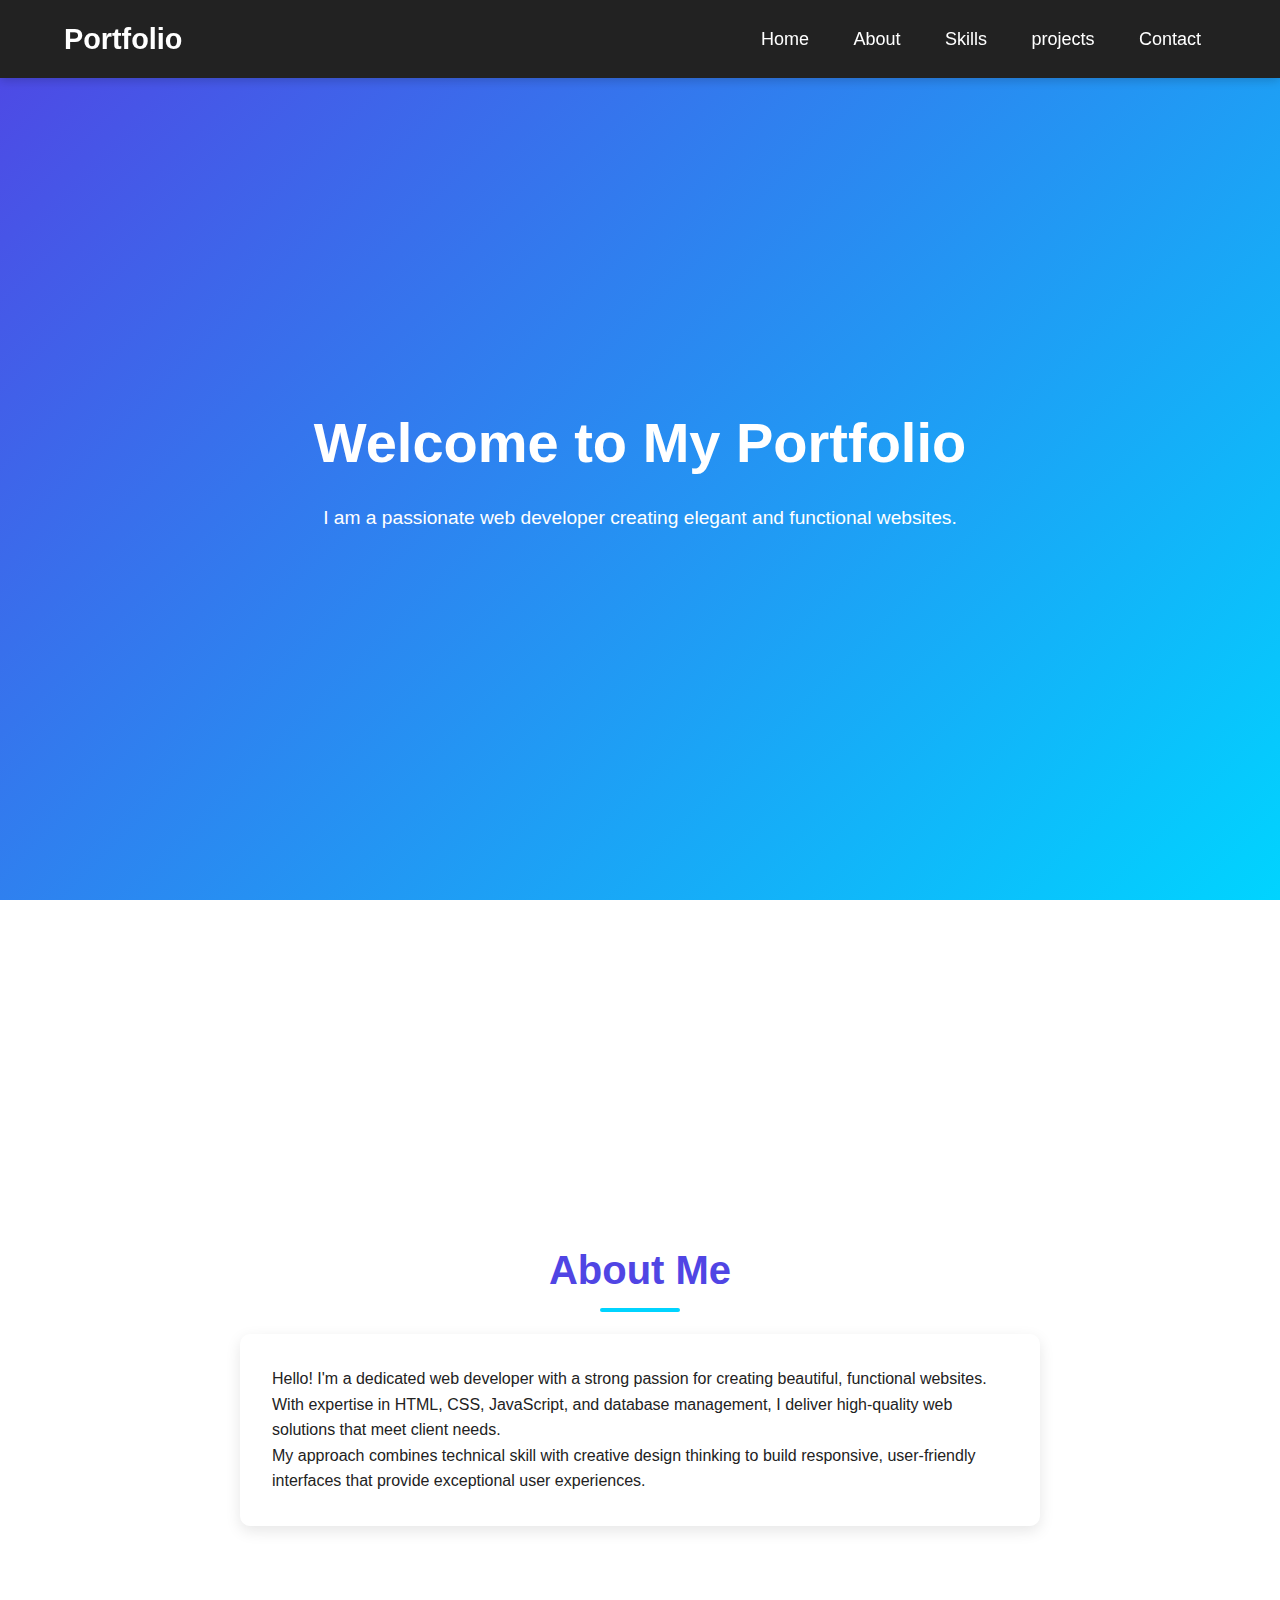
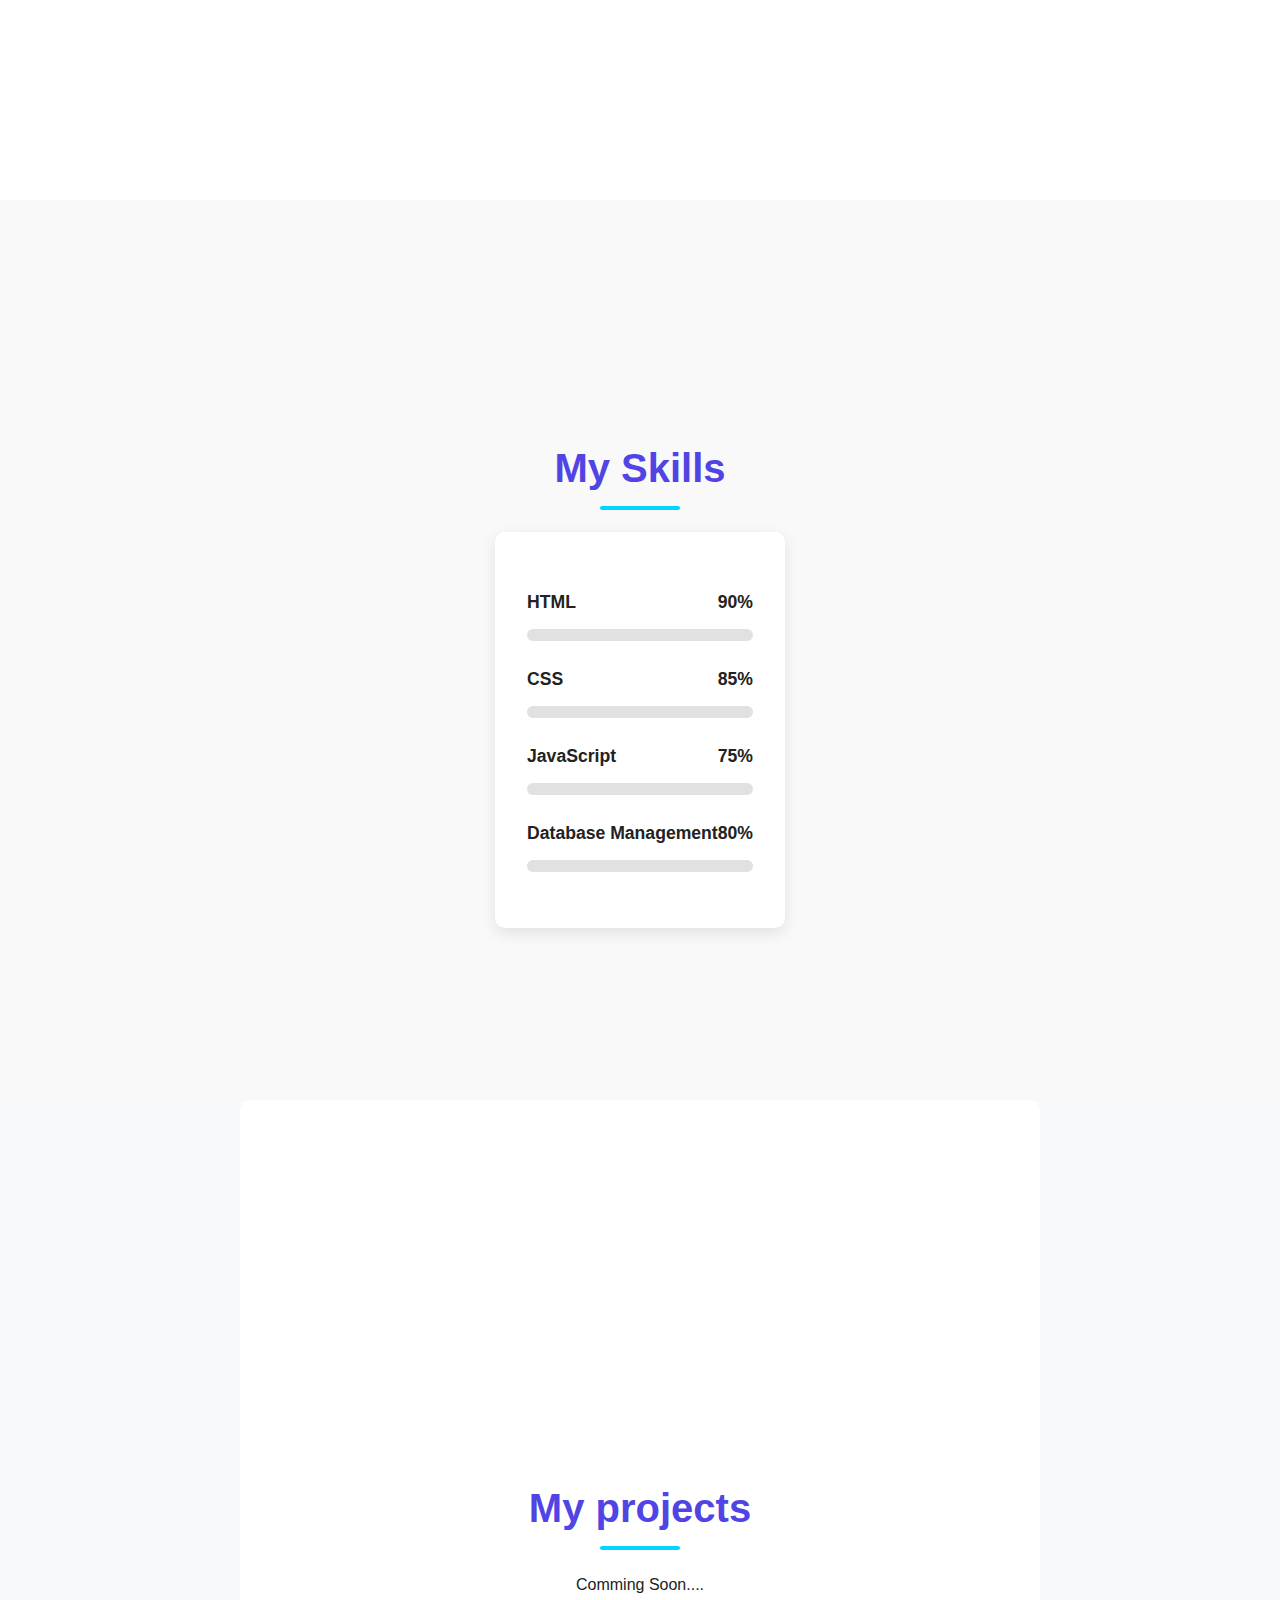
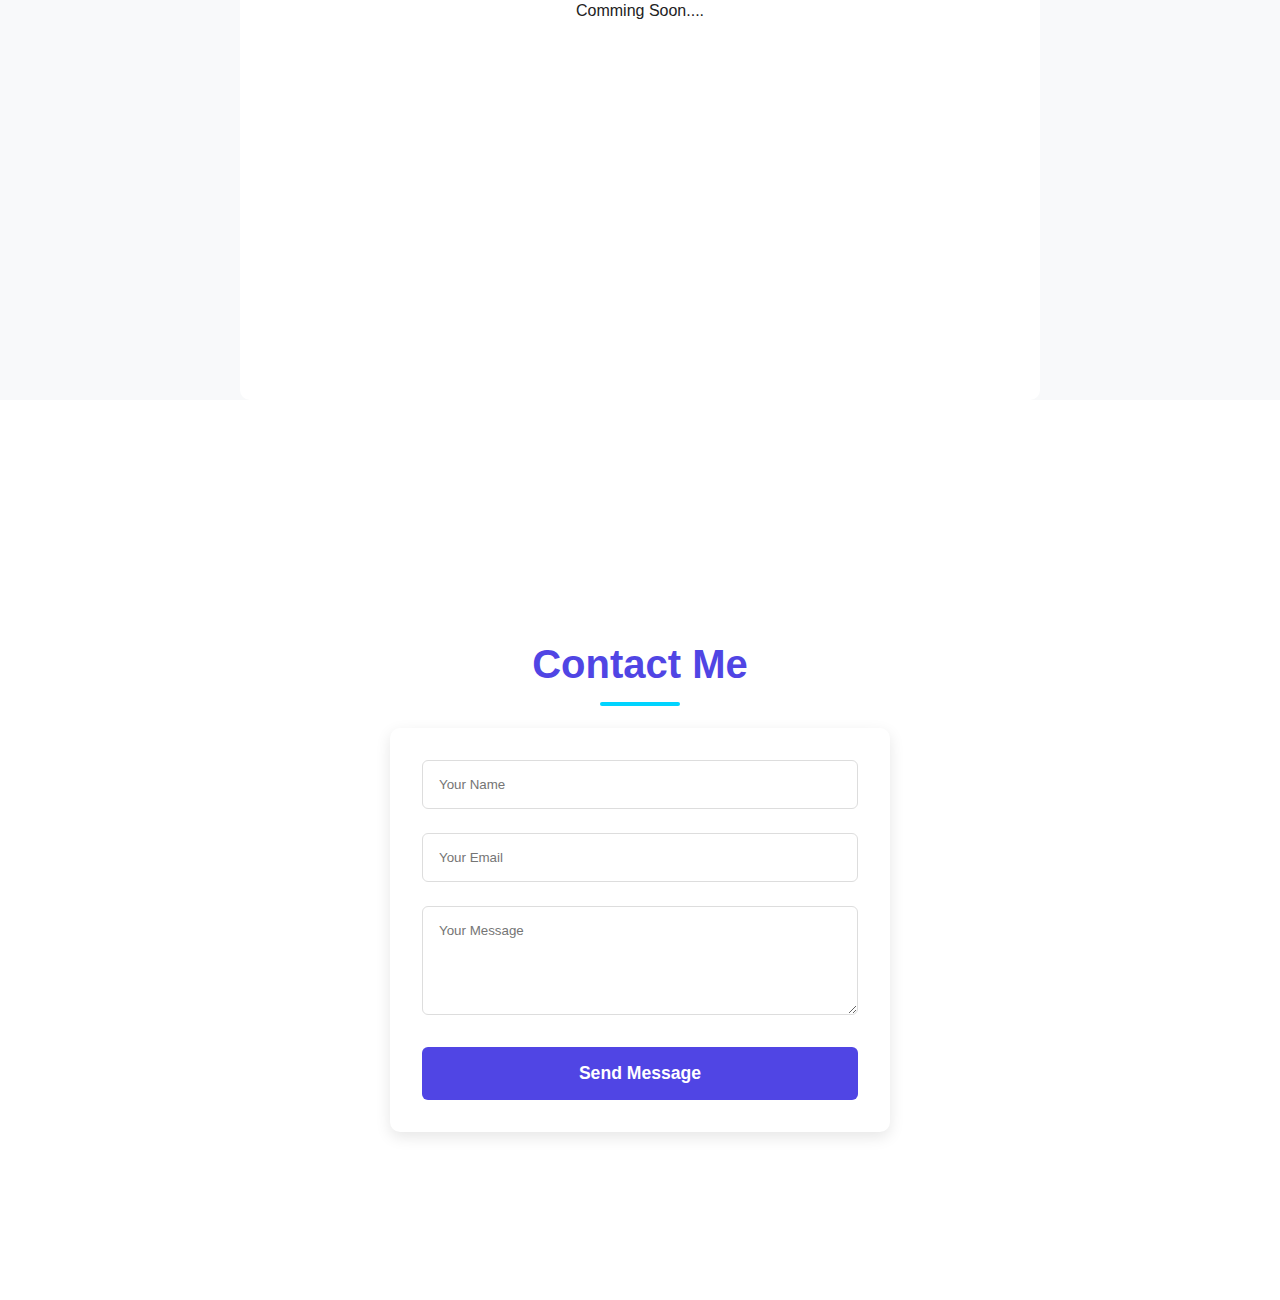
<file: index.html>
<!DOCTYPE html>
<html lang="en">

<head>
    <meta charset="UTF-8">
    <meta name="viewport" content="width=device-width, initial-scale=1.0">
    <title>My Portfolio</title>
    <style>
        * {
            margin: 0;
            padding: 0;
            box-sizing: border-box;
            font-family: 'Poppins', sans-serif;
        }

        :root {
            --primary: #5045e4;
            --accent: #00d4ff;
            --dark: #222;
            --light: #f8f9fa;
            --transition: all 0.3s ease;
        }

        html {
            scroll-behavior: smooth;
        }

        body {
            color: var(--dark);
            background: var(--light);
            line-height: 1.6;
        }


        header {
            position: fixed;
            width: 100%;
            padding: 1rem 5%;
            background: var(--dark);
            display: flex;
            justify-content: space-between;
            align-items: center;
            z-index: 100;
            box-shadow: 0 2px 10px rgba(0, 0, 0, 0.2);
        }

        .logo {
            color: #fff;
            font-size: 1.8rem;
            font-weight: 700;
            text-decoration: none;
        }

        .navbar a {
            color: white;
            text-decoration: none;
            padding: 10px 15px;
            margin-left: 10px;
            font-size: 18px;
            transition: var(--transition);
            border-radius: 5px;
        }

        .navbar a:hover {
            color: var(--accent);
            background: rgba(255, 255, 255, 0.1);
        }


        section {
            min-height: 100vh;
            padding: 6rem 5% 2rem;
            display: flex;
            flex-direction: column;
            justify-content: center;
        }

        .section-title {
            text-align: center;
            font-size: 2.5rem;
            margin-bottom: 2rem;
            color: var(--primary);
            position: relative;
        }

        .section-title::after {
            content: '';
            position: absolute;
            bottom: -10px;
            left: 50%;
            transform: translateX(-50%);
            width: 80px;
            height: 4px;
            background: var(--accent);
            border-radius: 2px;
        }


        #home {
            background: linear-gradient(135deg, var(--primary), var(--accent));
            color: #fff;
            text-align: center;
        }

        #home h1 {
            font-size: 3.5rem;
            margin-bottom: 1rem;
            animation: fadeIn 1s ease;
        }

        #home p {
            font-size: 1.2rem;
            max-width: 700px;
            margin: 0 auto 2rem;
            animation: fadeIn 1.5s ease;
        }


        #about {
            background: #fff;
        }

        #about .content {
            max-width: 800px;
            margin: 0 auto;
            padding: 2rem;
            background: white;
            border-radius: 10px;
            box-shadow: 0 5px 15px rgba(0, 0, 0, 0.1);
        }


        #skills {
            background: #f9f9f9;
        }

        .skills-container {
            max-width: 700px;
            margin: 0 auto;
            background: #fff;
            padding: 2rem;
            border-radius: 10px;
            box-shadow: 0 5px 15px rgba(0, 0, 0, 0.1);
        }

        .skill {
            margin: 1.5rem 0;
        }

        .skill-name {
            font-weight: bold;
            margin-bottom: 0.8rem;
            font-size: 1.1rem;
            display: flex;
            justify-content: space-between;
        }

        .skill-bar {
            height: 12px;
            background: #e1e1e1;
            border-radius: 6px;
            overflow: hidden;
        }

        .skill-level {
            height: 100%;
            border-radius: 6px;
            width: 0;
            position: relative;
        }
        #projects {
            background: #fff;
        }

        #projects {
            max-width: 800px;
            margin: 0 auto;
            padding: 2rem;
            background: white;
            border-radius: 10px;
           
        }

        .html {
            background: #ff5733;
        }

        .css {
            background: #264de4;
        }

        .js {
            background: #ffdd00;
        }

        .dbms {
            background: #ff00cc;
        }


        #contact {
            background: #fff;
        }

        .contact-form {
            max-width: 500px;
            margin: 0 auto;
            background: #fff;
            padding: 2rem;
            border-radius: 10px;
            box-shadow: 0 5px 15px rgba(0, 0, 0, 0.1);
        }

        .contact-form input,
        .contact-form textarea {
            width: 100%;
            padding: 1rem;
            margin-bottom: 1.5rem;
            border: 1px solid #ddd;
            border-radius: 6px;
            transition: var(--transition);
        }

        .contact-form input:focus,
        .contact-form textarea:focus {
            outline: none;
            border-color: var(--primary);
            box-shadow: 0 0 0 3px rgba(80, 69, 228, 0.2);
        }

        .contact-form button {
            width: 100%;
            padding: 1rem;
            background: var(--primary);
            color: #fff;
            border: none;
            border-radius: 6px;
            cursor: pointer;
            font-size: 1.1rem;
            font-weight: 600;
            transition: var(--transition);
        }

        .contact-form button:hover {
            background: var(--accent);
            transform: translateY(-3px);
        }


        @keyframes fadeIn {
            from {
                opacity: 0;
                transform: translateY(20px);
            }

            to {
                opacity: 1;
                transform: translateY(0);
            }
        }


        @media (max-width: 768px) {
            .navbar {
                position: fixed;
                top: -100%;
                left: 0;
                width: 100%;
                background: var(--dark);
                padding: 1rem 0;
                text-align: center;
                flex-direction: column;
                transition: var(--transition);
            }

            .navbar.active {
                top: 70px;
            }

            .navbar a {
                display: block;
                margin: 0.5rem 0;
            }

            #home h1 {
                font-size: 2.5rem;
            }

            .section-title {
                font-size: 2rem;
            }
            .projects {
                font-size: 2rem;}

            .projects {
            text-align: center;
            font-size: 2.5rem;
            margin-bottom: 2rem;
            color: var(--primary);
            position: relative;
        }

        .projects {
            content: '';
            position: absolute;
            bottom: -10px;
            left: 50%;
            transform: translateX(-50%);
            width: 80px;
            height: 4px;
            background: var(--accent);
            border-radius: 2px;
        }
        }

    </style>
</head>

<body>
    <header>
        <a href="#home" class="logo">Portfolio</a>
        <nav class="navbar">
            <a href="#home">Home</a>
            <a href="#about">About</a>
            <a href="#skills">Skills</a>
            <a href="#projects">projects</a>
            <a href="#contact">Contact</a>
        </nav>
    </header>

    <section id="home">
        <div class="home-content">
            <h1>Welcome to My Portfolio</h1>
            <p>I am a passionate web developer creating elegant and functional websites.</p>
        </div>
    </section>

    <section id="about">
        <h2 class="section-title">About Me</h2>
        <div class="content">
            <p>Hello! I'm a dedicated web developer with a strong passion for creating beautiful, functional websites.
                With expertise in HTML, CSS, JavaScript, and database management, I deliver high-quality web solutions
                that meet client needs.</p>
            <p>My approach combines technical skill with creative design thinking to build responsive, user-friendly
                interfaces that provide exceptional user experiences.</p>
        </div>
    </section>

    <section id="skills">
        <h2 class="section-title">My Skills</h2>
        <div class="skills-container">
            <div class="skill">
                <div class="skill-name">
                    <span>HTML</span>
                    <span>90%</span>
                </div>
                <div class="skill-bar">
                    <div class="skill-level html" data-level="90%"></div>
                </div>
            </div>
            <div class="skill">
                <div class="skill-name">
                    <span>CSS</span>
                    <span>85%</span>
                </div>
                <div class="skill-bar">
                    <div class="skill-level css" data-level="85%"></div>
                </div>
            </div>
            <div class="skill">
                <div class="skill-name">
                    <span>JavaScript</span>
                    <span>75%</span>
                </div>
                <div class="skill-bar">
                    <div class="skill-level js" data-level="75%"></div>
                </div>
            </div>
            <div class="skill">
                <div class="skill-name">
                    <span>Database Management</span>
                    <span>80%</span>
                </div>
                <div class="skill-bar">
                    <div class="skill-level dbms" data-level="80%"></div>
                </div>
            </div>
        </div>
    </section>









    <section id="projects">
        <h2 class="section-title">My projects</h2>
        <div class="content">
          
        </div> 
      <p style="text-align: center">Comming Soon....</p>
      <p style="text-align: center">Comming Soon....</p>
    </section>

 
















    <section id="contact">
        <h2 class="section-title">Contact Me</h2>
        <form class="contact-form">
            <input type="text" placeholder="Your Name" required>
            <input type="email" placeholder="Your Email" required>
            <textarea rows="5" placeholder="Your Message" required></textarea>
            <button type="submit">Send Message</button>
        </form>
    </section>

    <script>

        const navToggle = document.querySelector('.mobile-toggle');
        const navbar = document.querySelector('.navbar');

        if (navToggle) {
            navToggle.addEventListener('click', () => {
                navbar.classList.toggle('active');
            });
        }


        document.querySelectorAll('a[href^="#"]').forEach(anchor => {
            anchor.addEventListener('click', function (e) {
                e.preventDefault();
                document.querySelector(this.getAttribute('href')).scrollIntoView({
                    behavior: 'smooth'
                });

                if (navbar.classList.contains('active')) {
                    navbar.classList.remove('active');
                }
            });
        });


        document.addEventListener('DOMContentLoaded', function () {
            const skillsSection = document.querySelector('#skills');

            const observer = new IntersectionObserver(entries => {
                entries.forEach(entry => {
                    if (entry.isIntersecting) {
                        const skillBars = skillsSection.querySelectorAll('.skill-level');

                        skillBars.forEach(bar => {
                            const level = bar.getAttribute('data-level');
                            bar.style.width = level;
                            bar.style.transition = 'width 1.5s ease';
                        });

                        observer.unobserve(skillsSection);
                    }
                });
            }, { threshold: 0.5 });

            observer.observe(skillsSection);
        });
    </script>
</body>

</html>
</file>
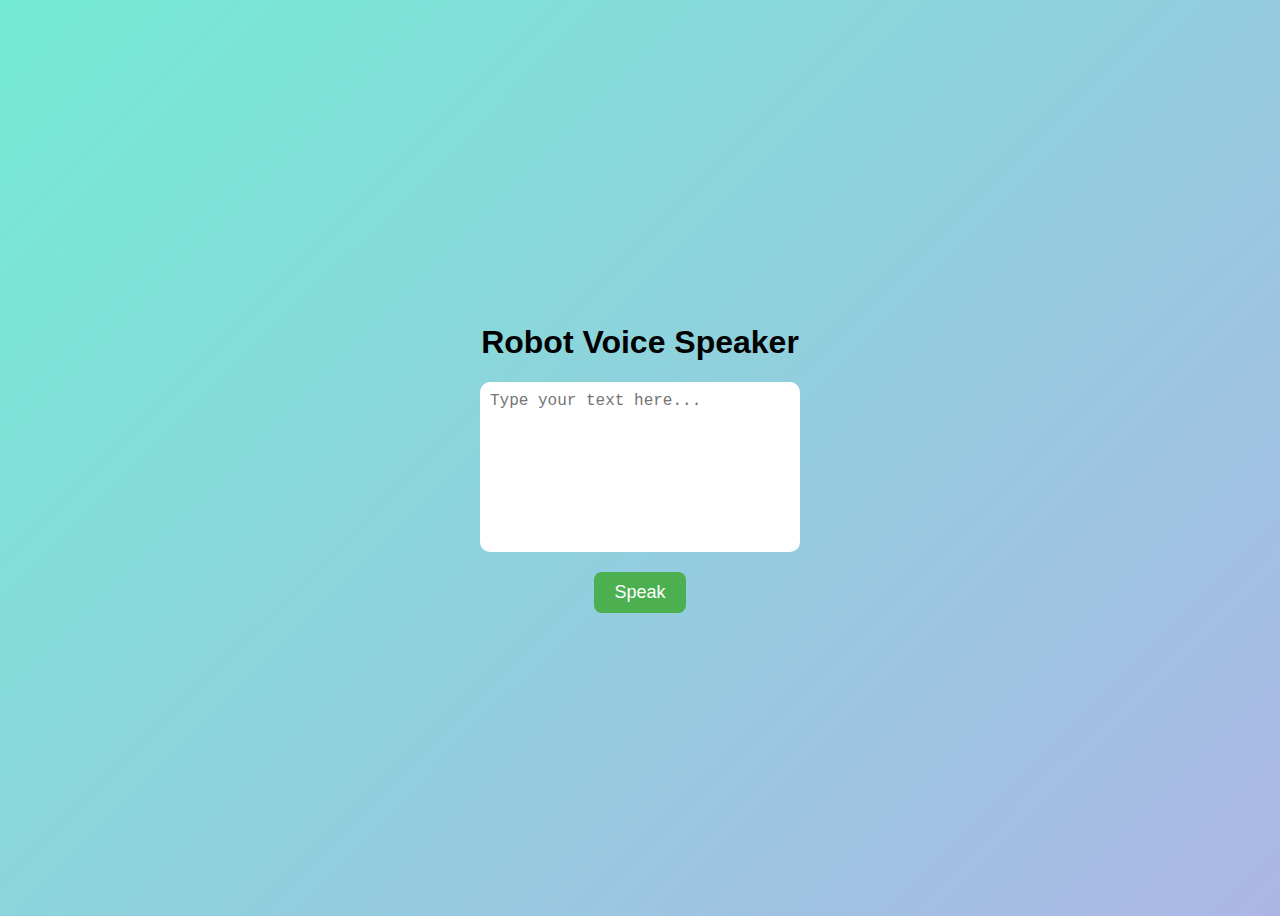
<file: alfa.html>
<!DOCTYPE html>
<html lang="en">
<head>
  <meta charset="UTF-8">
  <meta name="viewport" content="width=device-width, initial-scale=1">
  <title>Text to Robot Voice</title>
  <style>
    body {
      display: flex;
      flex-direction: column;
      align-items: center;
      justify-content: center;
      height: 100vh;
      font-family: Arial, sans-serif;
      background: linear-gradient(135deg, #74ebd5, #ACB6E5);
    }
    textarea {
      width: 300px;
      height: 150px;
      padding: 10px;
      border-radius: 10px;
      border: none;
      resize: none;
      font-size: 16px;
      margin-bottom: 20px;
    }
    button {
      padding: 10px 20px;
      font-size: 18px;
      border: none;
      border-radius: 8px;
      background-color: #4CAF50;
      color: white;
      cursor: pointer;
      transition: background-color 0.3s;
    }
    button:hover {
      background-color: #45a049;
    }
  </style>
</head>
<body>
  <h1>Robot Voice Speaker</h1>
  <textarea id="textInput" placeholder="Type your text here..."></textarea>
  <button onclick="speakText()">Speak</button>

  <script>
    function speakText() {
      const text = document.getElementById('textInput').value;
      if (text.trim() === "") {
        alert("Please enter some text first.");
        return;
      }
      const utterance = new SpeechSynthesisUtterance(text);
      speechSynthesis.speak(utterance);
    }
  </script>
</body>
</html>
</file>
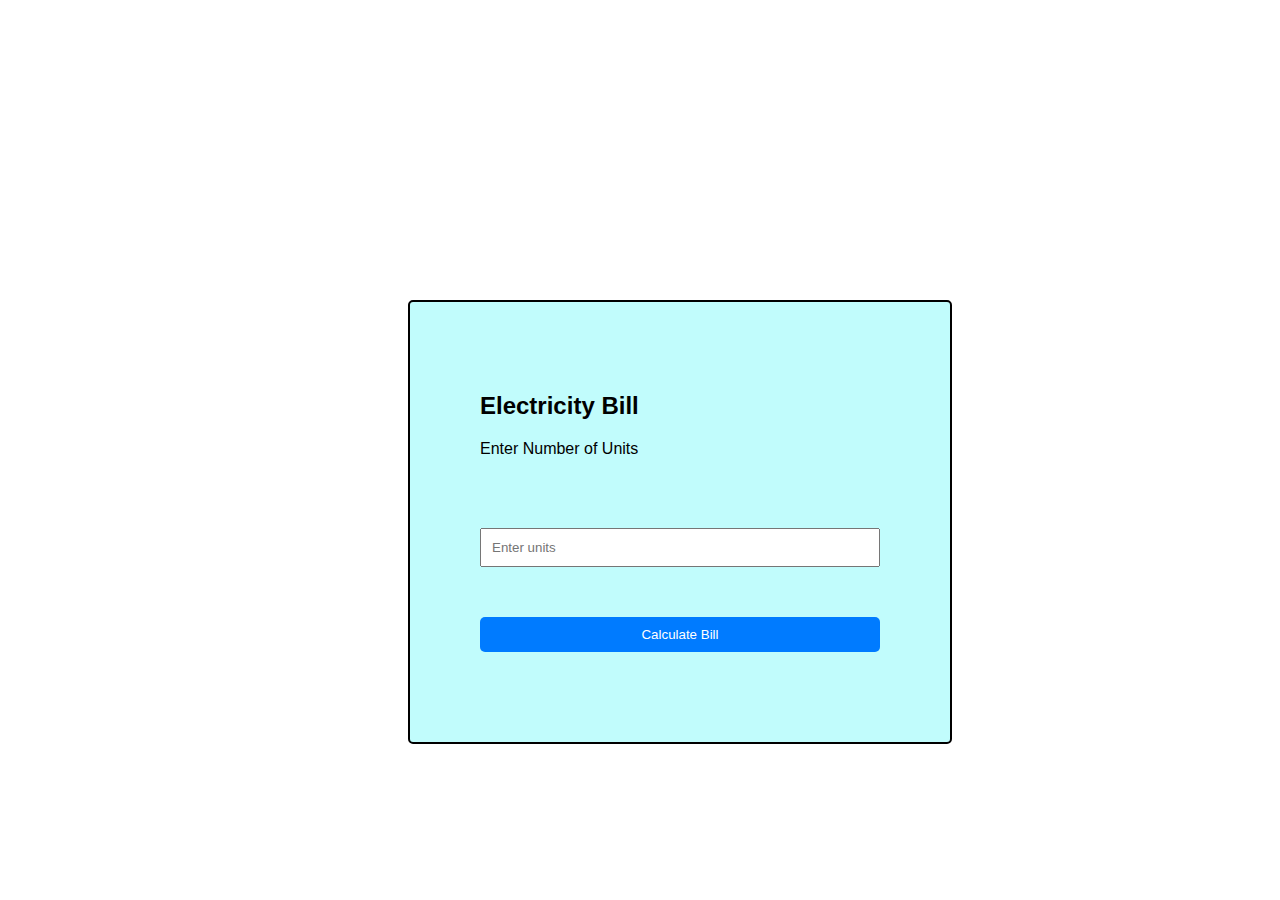
<file: bill.html>
<!DOCTYPE html>
<html>
<head>

<title>Electricity Bill Calculator</title>
<style>
    body {
        font-family: Arial, sans-serif;
    }
    .container {
        max-width: 400px;
        margin: 0 auto;
        padding: 70px;
        border: 2px solid #000000;
        border-radius: 5px;
        background-color: #c1fcfc;
        margin-top: 300px;
      margin-left: 400px;

    }
    input[type="number"] {
        width: 100%;
        padding: 10px;
        margin-bottom: 10px;
        box-sizing: border-box;
        margin-top: 70px;
    }
    button {
        width: 100%;
        padding: 10px;
        background-color: #007bff;
        color: #fff;
        border: none;
        border-radius: 5px;
        cursor: pointer;
        margin-top: 40px;
    }
    button:hover {
        background-color: #ff0404;
    }
    #result {
        margin-top: 20px;
        font-weight: bold;
    }

</style>
</head>
<body style="background-image: url(https://media.istockphoto.com/id/1365317732/photo/electric-bill-charges-paper.jpg?s=612x612&w=0&k=20&c=YqpTp__CeNCYNX9wL_PrKPGY0wd8iBENE28XOehpXto=);background-repeat: no-repeat;background-size: cover;">
<div class="container">
    <h2>Electricity Bill </h2>
    <label for="units">Enter Number of Units</label>
    <input type="number" id="units" placeholder="Enter units">
    <button onclick="calculateBill()">Calculate Bill</button>
    <div id="result"></div>
</div>

<script>
    function calculateBill() {
        var units = parseFloat(document.getElementById('units').value);
        var rate = 0;

        if (units <= 50) {
            rate = 0.5;
        } else if (units <= 150) {
            rate = 0.75;
        } else if (units <= 250) {
            rate = 1.50;
        } else {
            rate = 1.50;
        }

        var billAmount = units * rate;
        var surcharge = billAmount * 0.20;
        var totalBill = billAmount + surcharge;

        document.getElementById('result').innerHTML = "Total Bill: ₨" + totalBill.toFixed(2);
    }
</script>
</body>
</html>
</file>
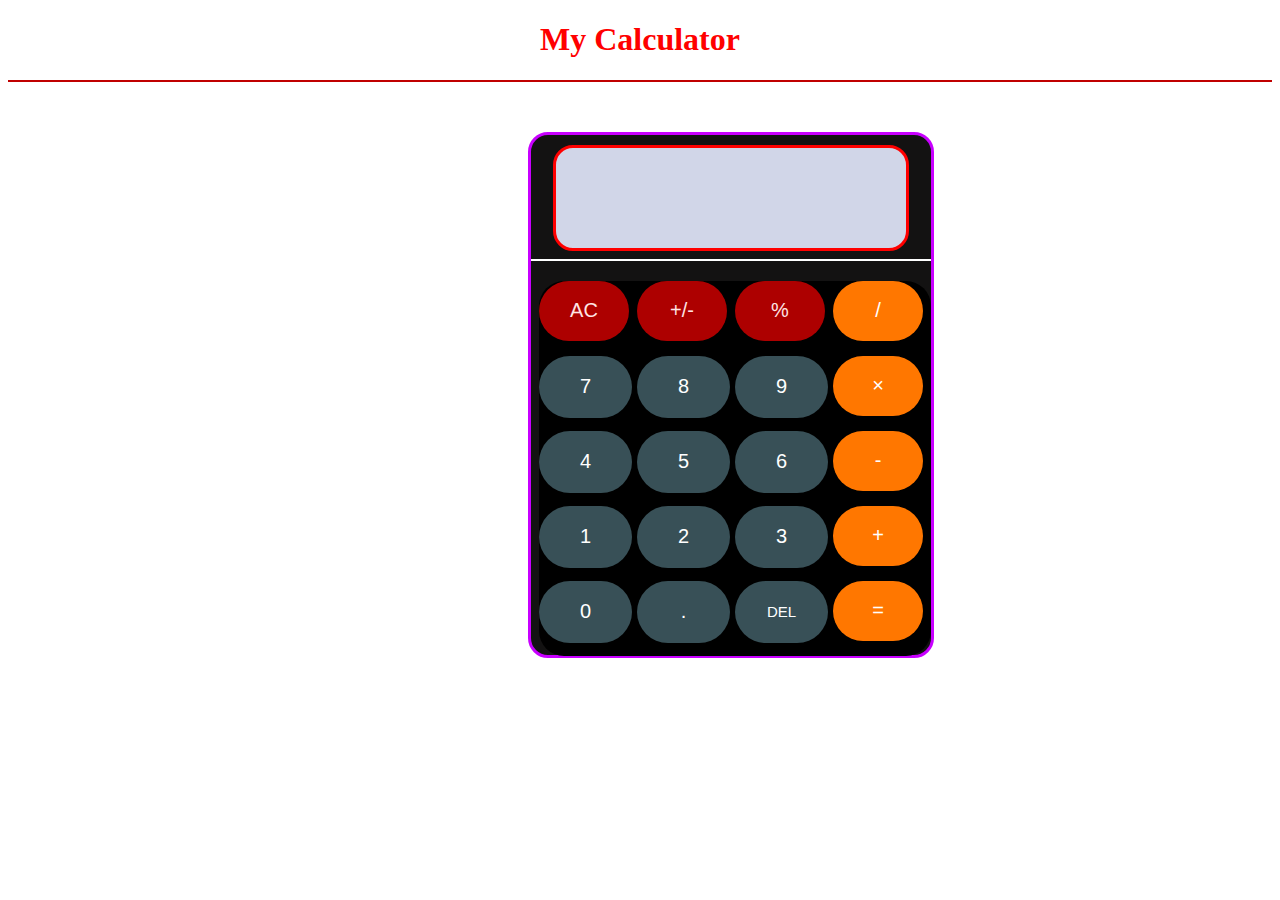
<file: calculater.html>
<!DOCTYPE html>
<html>

<head>

    <title>
        Calculater
    </title>

    <style>
        .main {
            margin-top: 50px;
            border-style: solid;
            border-color: #c800ff;
            background-color: rgb(19, 18, 18);
            height: 520px;
            width: 400px;
            border-radius: 20px;
            margin-left: 520px;

        }

        .top {

            margin-left: 22px;
            border-radius: 20px;
            padding-top: 10px;
            border-style: solid;
            border-color: red;
            margin-top: 10px;
            background-color: #d1d6e8;
            height: 90px;
            width: 350px;
        }

        .yash {
            text-align: center;
            color: rgb(255, 0, 0);
        }

        .second-row {
            background-color: rgb(0, 0, 0);
            display: grid;
            grid-template-columns: 1fr 1fr 1fr 1fr;
            grid-template-rows: 1fr 1fr 1fr 1fr 1fr;
            height: 375px;
            border-radius: 25px;
            margin-top: 20px;
            margin-left: 8px;

        }

        .number {
            height: 62px;
            width: 93px;
            background-color: #385057;
            color: white;
            border-style: 6px solid;
            font-size: 20px;
            border-radius: 50px;
            border: none;
        }

        .Numberkeys {
            height: 60px;
            width: 90px;
            background-color: rgb(173, 0, 0);
            color: rgb(255, 228, 228);
            border-style: 5px solid;
            font-size: 20px;
            border-radius: 50px;
            border: none;
        }

        .Numberkeys:hover {
            height: 60px;
            width: 90px;
            background-color: #ff0000;
            color: white;
            border-style: 5px solid;
            font-size: 20px;
            border-radius: 50px;
            border: none;
        }

        .orange {
            background-color: #ff7700;
            height: 60px;
            width: 90px;
            color: white;
            border-style: 5px solid;
            font-size: 20px;
            border-radius: 50px;
            border: none;
        }

        .orange:hover {
            background-color: #d5690b;
            height: 60px;
            width: 90px;
            color: white;
            border-style: 5px solid;
            font-size: 20px;
            border-radius: 50px;
            border: none;
        }
    </style>
    <!--  Script Tag -->
    <script>
        let displayString = "";
        let total = 0;
        let action = 0;
        function numbertype(passnumber) {
            displayString = displayString + passnumber.toString();
            document.getElementById("display").innerHTML = displayString;
        }
        // function to use add button
        function add() {
            total = Number(displayString);
            displayString = "";
            action = 1;
            document.getElementById("display").innerHTML = displayString;
        }
        // function to use sub.. button
        function sub() {
            total = Number(displayString);
            displayString = "";
            action = 2;
            document.getElementById("display").innerHTML = displayString;
        }
        // function to use multiply button
        function mul() {
            total = Number(displayString);
            displayString = "";
            action = 3;
            document.getElementById("display").innerHTML = displayString;
        }
        // function to use division button
        function div() {
            total = Number(displayString);
            displayString = "";
            action = 4;
            document.getElementById("display").innerHTML = displayString;
        }
        // function to use percentage button
        function per() {
            total = Number(displayString);
            displayString = "";
            action = 5;
            document.getElementById("display").innerHTML = displayString;
        }
        // for showing result 
        function showresult() {
            if (action == 1) {
                total = total + Number(displayString);
            }
            else if (action == 2) {
                total = total - Number(displayString);
            }
            else if (action == 3) {
                total = total * Number(displayString);
            }
            else if (action == 4) {
                total = total / Number(displayString);
            }
            else if (action == 5) {
                total = total % Number(displayString);
            }
            displayString = total;
            document.getElementById("display").innerHTML = displayString;
        }
        function backspace() {
            displayString = displayString.substring(0, displayString.length - 1);
            document.getElementById("display").innerHTML = displayString
        }
        function clearText() {
            total = 0;
            displayString = "";
            document.getElementById("display").innerHTML = "";
        }
    </script>
</head>



<!-- Body -->

<body>
    <h1 class="yash">My Calculator</h1>
    <hr size="2px" color="crimsom">
    <div class="main">
        <!-- Result  -->
        <div class="top">
            <h1 id="display"></h1>
        </div>
        <hr color="white" size="2px">

        <div class="second-row">
            <!-- first Row -->
            <div><button class="Numberkeys" onclick="clearText()">AC</button></div>
            <div><button class="Numberkeys">+/-</button></div>
            <div><button class="Numberkeys" onclick="per()">%</button></div>
            <div><button class="orange" onclick="div()">/</button></div>

            <!-- second Row -->
            <div><button class="number" onclick="numbertype(7)">7</button></div>
            <div><button class="number" onclick="numbertype(8)">8</button></div>
            <div><button class="number" onclick="numbertype(9)">9</button></div>
            <div><button class="orange" onclick="mul()">×</button></div>

            <!-- third Row -->
            <div><button class="number" onclick="numbertype(4)">4</button></div>
            <div><button class="number" onclick="numbertype(5)">5</button></div>
            <div><button class="number" onclick="numbertype(6)">6</button></div>
            <div><button class="orange" onclick="sub()">-</button></div>

            <!-- fourth Row -->
            <div><button class="number" onclick="numbertype(1)">1</button></div>
            <div><button class="number" onclick="numbertype(2)">2</button></div>
            <div><button class="number" class="number" class="number" class="number" onclick="numbertype(3)">3</button>
            </div>
            <div><button class="orange" onclick="add()">+</button></div>

            <div><button class="number" onclick="numbertype(0)">0</button></div>
            <div><button class="number">.</button></div>
            <div><button class="number" style="font-size: 15px;" onclick="backspace()">DEL</button></div>
            <div><button class="orange" onclick="showresult()">=</button></div>
        </div>
    </div>
</body>

</html>
</file>
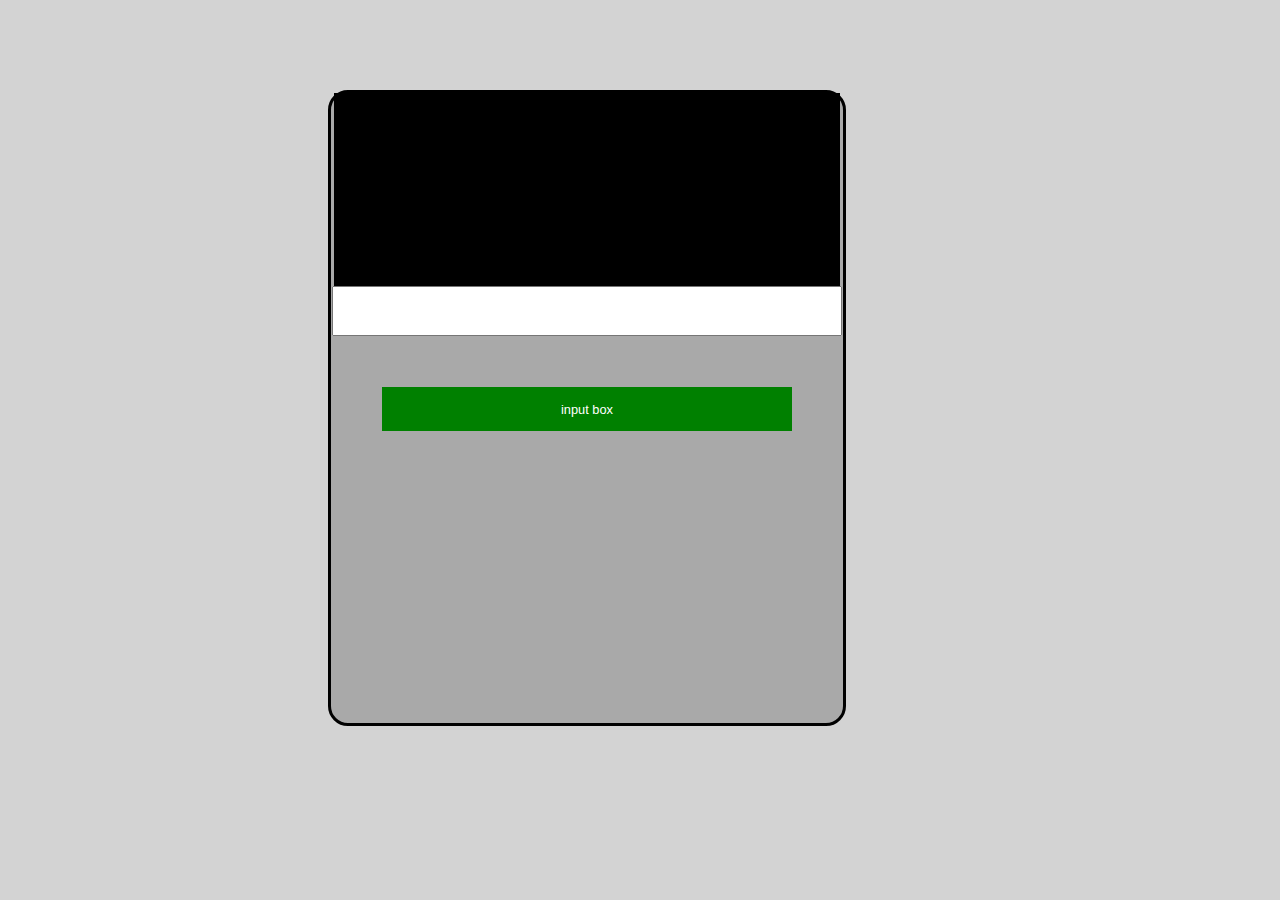
<file: datatype.html>
<!DOCTYPE html>
<html>

<head>
  <title></title>
  <style>
    .container {
      background-color: darkgray;
      height: 70vh;
      width: 40vw;
      border-radius: 20px;
      border-style: solid;
      margin-top: 10vh;
      margin-left: 25vw;
      display: flex;
      flex-direction: column;
      align-items: center;
    }

    .number {
      background-color: green;
      color: white;
      width: 100%;
    }

    button {
      height: 44px;
      width: 100%;
      cursor: pointer;
      border: none;
      font-size: 1vw;
    }

    button:hover {
      background-color: rgb(157, 157, 157);
    }

    button:active {
      background-color: rgb(218, 218, 218);
    }

    .orange {
      background-color: orange;
      color: rgb(255, 255, 255);
      border: none;
    }

    .number-keys {
      background-color: #2a2a2a;

      color: rgb(255, 255, 255);
      background-color: #454545;
      border: none;
    }

    textarea {
      resize: none;
      scroll-behavior: auto;
    }

    textarea::-webkit-scrollbar {
      opacity: 1;
      width: 5px;
      background-color: white;
    }

    #display-box {
      background-color: black;
      height: 30%;
      width: 96%;
      text-align: right;
      padding-left: 1vw;
      outline: none;
      border: none;
      color: white;
      font-size: 2vw;
      font-size: 32px;
    }

    .submit-button-one {
      width: 80%;
      margin: 10%;
    }
  </style>
  <!-- script -->
  <script>
    // let x = 0;
    // function numberOne() {
    //   x += 10;
    //   document.getElementById("display-box").innerHTML = 10;
    // }
    // function numberTwo() {
    //   x += 20;
    //   document.getElementById("display-box").innerHTML = 20;
    // }
    // function dataType() {
    //   document.getElementById("display-box").innerHTML = x;
    // }


    // function comparetwoNumber() {

    //   let a = 1;
    //   let b = 2;
    //   let c = 55;
    //   let d = 14;


    //   if (a < b){
    //     document.getElementById("display-box").innerHTML = "bulb on";
    //   }else {
    //     document.getElementById("display-box").innerHTML = "bulb off";
    //   }


    // } 

    // function compare() {
    //         // input
    //         let a = document.getElementById("inputOne").value
    //         let b = document.getElementById("inputTwo").value
    //         let c = document.getElementById("inputThree").value
    //         let d = document.getElementById("inputFour").value
    //         let e = document.getElementById("inputFive").value
    //         // logic

    //         if (a > b && a > c && a > d  && a > e) {
    //             document.getElementById("display-box").innerHTML = "a is bigger"
    //         }
    //         else if(b >a && b >c&& b > d  && b > e){
    //             document.getElementById("display-box").innerHTML =  " b is bigger"

    //         }
    //         else if(c > d && c > a && c > b  && c > e){
    //             document.getElementById("display-box").innerHTML = " c is bigger "

    //         }
    //         else if ( d > a && d > b && d > c && d > e){
    //             document.getElementById("display-box").innerHTML = " d is bigger "
    //         }
    //         else if (e > a && e > b && e > c && e > d) {
    //             document.getElementById("display-box").innerHTML = " e is bigger "
    //         }
    //     } 



                                      // start script


        function percentage() {
          let x = document.getElementById("inputOne").value;

          if(x>=90) {
            document.getElementById("display-box").innerHTML = "A+"

          }
       else if(x>=70) {
            document.getElementById("display-box").innerHTML = "A"
          }
          else if(x>=60) {
            document.getElementById("display-box").innerHTML = "B"

          }
          else {
            document.getElementById("display-box").innerHTML = "fail"
          }
        }

















  </script>
</head>

<body style="background-color: lightgray">
  <!-- background -->
  <div class="container">
    <!-- result box -->
    <textarea id="display-box" type="text" readonly></textarea>
    <input id="inputOne" type="text" style="width: 98%; height: 44px; font-size: 24px" />
   



    <!-- button -->
    <div class="submit-button-one">
      <button class="number" id="results" onclick="percentage()">
        input box
      </button>
    </div>
  </div>
</body>

</html>
</file>
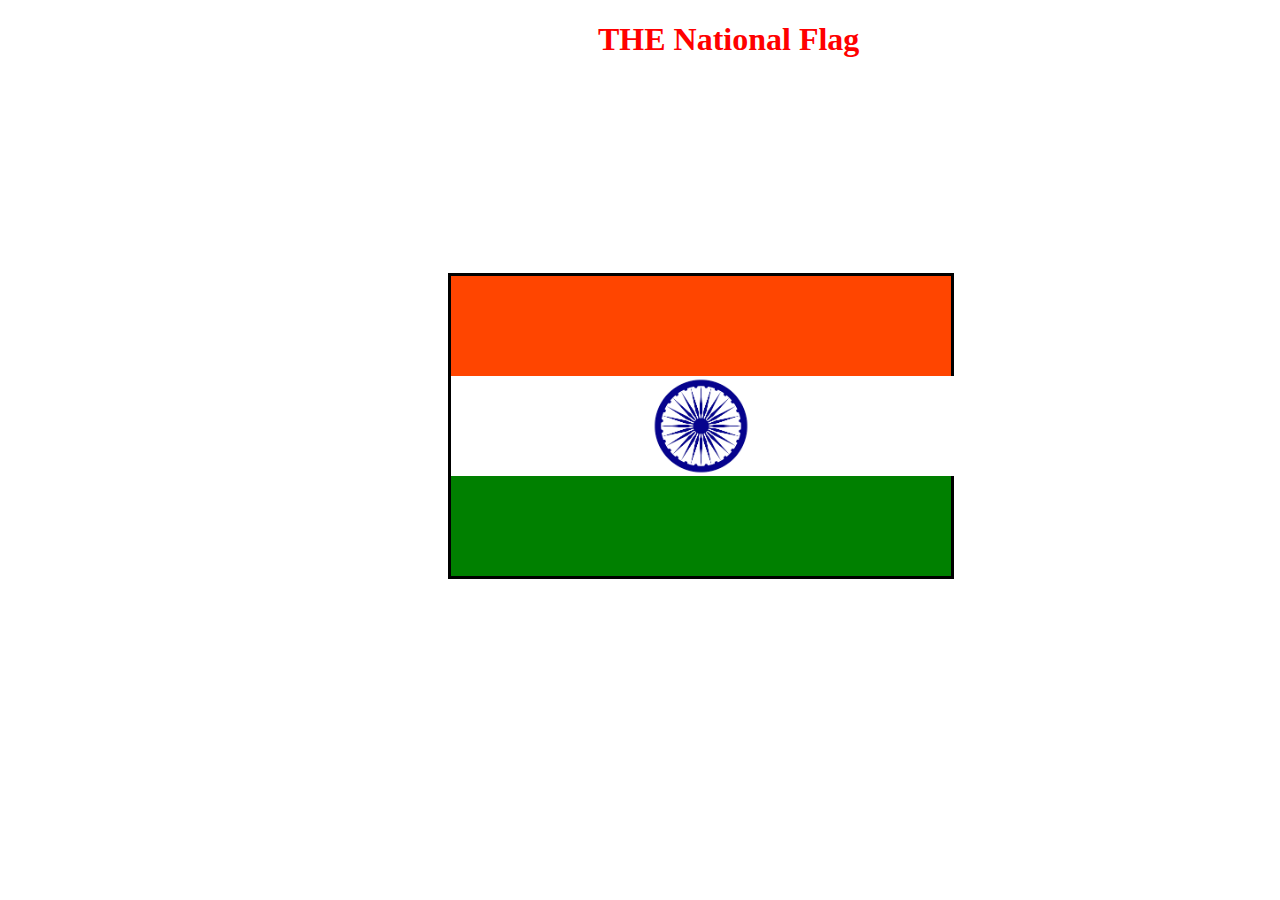
<file: flag.html>
<!DOCTYPE html>
<html>
    <head>
     <style>
      .yash{
        margin-left: 200px;
      }

      .style{
        margin-left: 440px;
        margin-top: 17%;
      }
     </style>
    </head>
    <body>
      <h1 style="margin-left:590px ;color: red;">THE National Flag</h1>
        <!-- main tag -->
       <div class="style" style="border-style: solid;width: 500px;">
         <!-- orange -->
        <div style="background-color: orangered;height: 100px; width: 500px;"></div>
         <!-- white -->
        <div class="yash" style="background-color: rgb(255, 255, 255);height: 100px; width: 500px"><img src="[data-uri]" height="100px"></div>
        
<!-- green -->
<div style="background-color: green; height: 100px; width: 500px;"></div>   
      </div>
    </body>
</html>
</file>
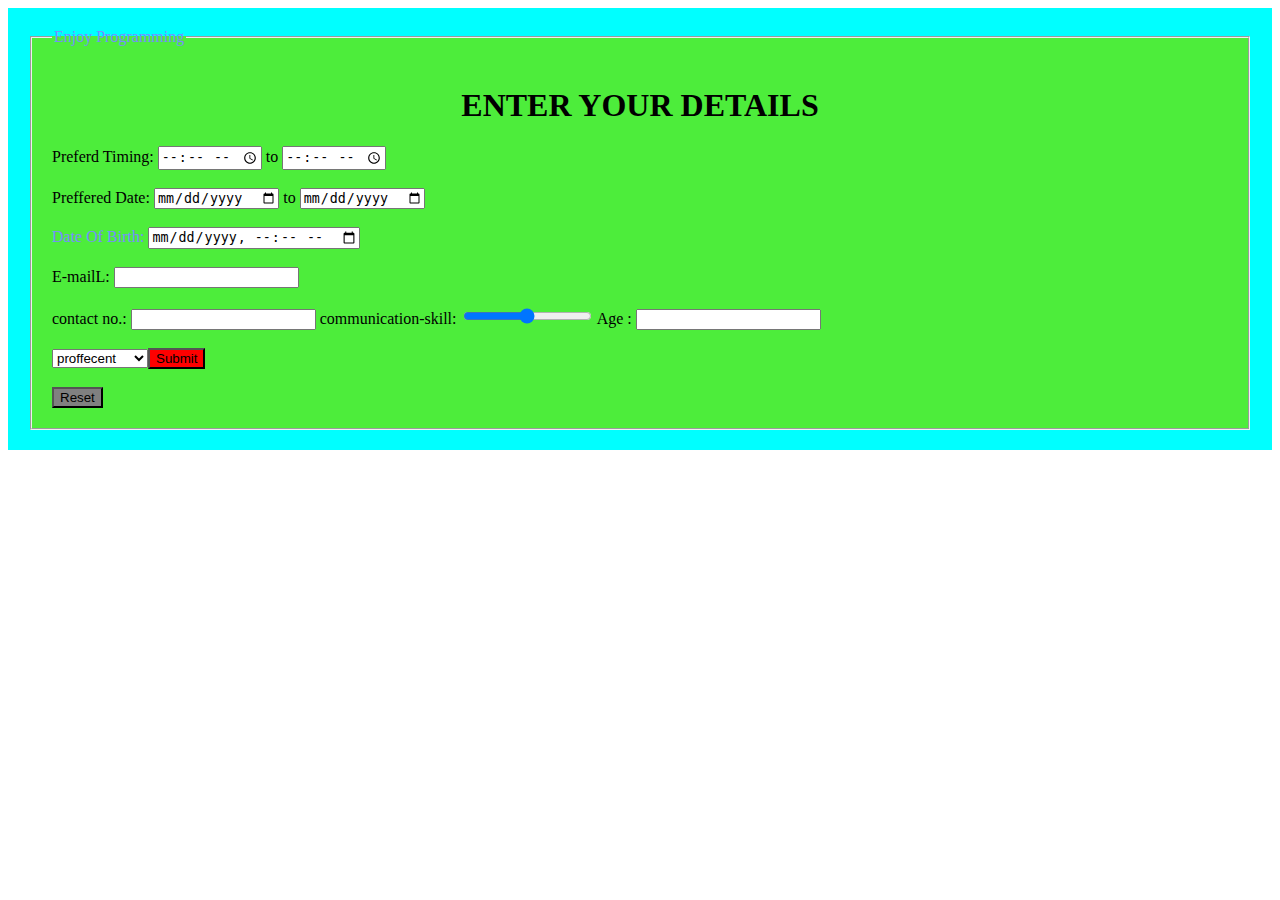
<file: formtwo.html>
<!DOCTYPE html>
<html>

<head>
    <style>
        .border {
            background-color: rgb(77, 237, 59);
            padding: 20px;
        }

        .ep {
            color: #788cff;
        }
    </style>
</head>

<body>
    <form style="background-color: aqua; padding: 20px;" action="./thirdpage.html" target="_blank">
        <!--  -->
        <fieldset class="border">
            <h1 style="text-align: center;">ENTER YOUR DETAILS</h1>

            <legend class="ep">Enjoy Programming</legend>
            <!--  -->
            <label for="text">Preferd Timing:
                <input for="text" type="time"> to <input for="text" type="time">
            </label>
            <br>
            <br />
            <!--  -->
            <label for="text">Preffered Date:
                <input for="text" type="date"> to <input for="text" type="date">
            </label><br>
            <br />
            <!--  -->
            <label class="ep" for="text">Date Of Birth:
                <input form="text" type="datetime-local">
            </label>
            <br>
            <br>
            <!--  -->
            <label for="text">E-mailL:
                <input form="text" type="E-mail">
            </label><br>
            <br>

            <label for="text">contact no.:
                <input form="text" type="number">
            </label>

            <label for="laptop">
                communication-skill:
                <input type="range" form="communication-skill">
            </label>
            <!--  -->
            <label>Age :
                <input for="text" type="number">
            </label><br><br>
            <!--  -->
            <select>
                pick a batch :
                <optgroup label="siniur">
                    <label class="ep" for="batchselection">
                        <option class="text" value="proffecent">proffecent</option>
                        <option class="text" value="ambitious">ambitious</option>
                </optgroup>
                <!--  -->
                <optgroup label="junior">
                    <option class="text" value="scolar">scolar</option>
                    <option class="text" value="visunary">visunary</option><br><br>
                    <br>
                    <br><br>
                    <input type="submit" placeholder="sign up" style="background-color: rgb(255, 0, 0);"><br>
                    <br>
                    <input type="reset" placeholder="reset" style="background-color: grey;"><br>
                </optgroup>
                </label>
            </select> 


    </form>
</body>
</file>
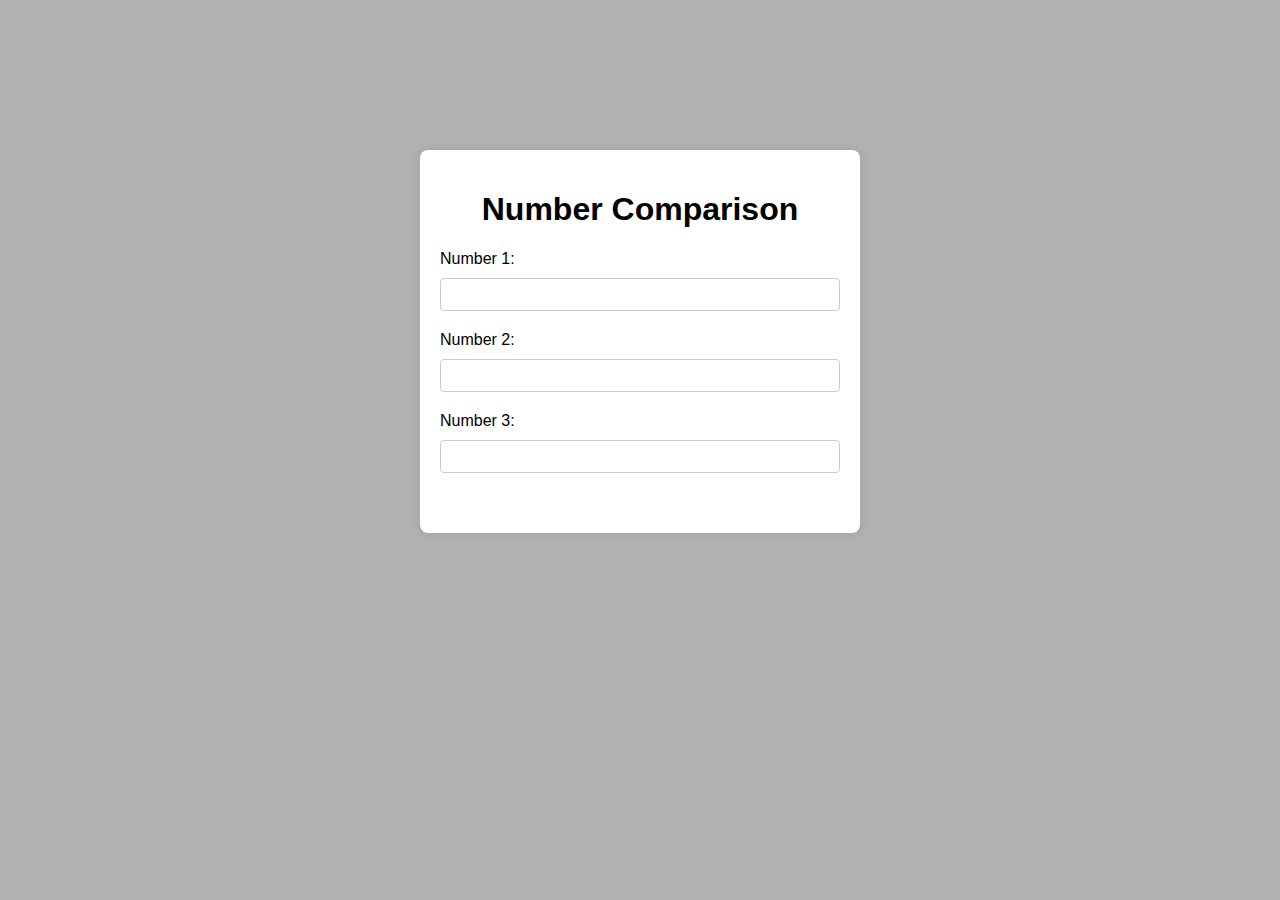
<file: greatno.html>
<!DOCTYPE html>
<html>

<head>

  <title></title>
  <!-- styling -->
  <style>
    body {
      font-family: Arial, sans-serif;
      background-color: #b1b1b1;
    }

    .container {
      max-width: 400px;
      margin: 50px auto;
      background-color: #fff;
      padding: 20px;
      border-radius: 8px;
      box-shadow: 0 0 10px rgba(0, 0, 0, 0.1);
      margin-top: 150px;
    }

    h1 {
      text-align: center;
    }

    label {
      display: block;
      margin-bottom: 10px;
    }

    input[type="number"] {
      width: 100%;
      padding: 8px;
      border: 1px solid #ccc;
      border-radius: 4px;
      box-sizing: border-box;
      margin-bottom: 20px;
    }

    #results {
      margin-top: 20px;
    }
  </style>
</head>

<body>
  <!-- main division -->
  <div class="container">
    <h1>Number Comparison</h1>
    <label for="number1">Number 1:</label>
    <input type="number" id="number1" oninput="compareNumbers()">
    <label for="number2">Number 2:</label>
    <input type="number" id="number2" oninput="compareNumbers()">
    <label for="number3">Number 3:</label>
    <input type="number" id="number3" oninput="compareNumbers()">
    <div id="results"></div>
  </div>

  <!-- scripting -->
  <script>
    // function define
    function compareNumbers() {
      // value had consider
      let number1 = parseInt(document.getElementById('number1').value);
      let number2 = parseInt(document.getElementById('number2').value);
      let number3 = parseInt(document.getElementById('number3').value);
      let resultsDiv = document.getElementById('results');
      resultsDiv.innerHTML = '';
      // if else condition applied
      if (!isNaN(number1) && !isNaN(number2) && !isNaN(number3)) {
        if (number1 > number2 && number1 > number3) {
          resultsDiv.innerHTML += 'Number 1 is greater than Number 2 and Number 3.<br>';
        } else if (number2 > number1 && number2 > number3) {
          resultsDiv.innerHTML += 'Number 2 is greater than Number 1 and Number 3.<br>';
        } else if (number3 > number1 && number3 > number2) {
          resultsDiv.innerHTML += 'Number 3 is greater than Number 1 and Number 2.<br>';
        } else {
          resultsDiv.innerHTML += 'Two or more numbers are equal.<br>';
        }
      }
    }
  </script>
</body>

</html>
</file>
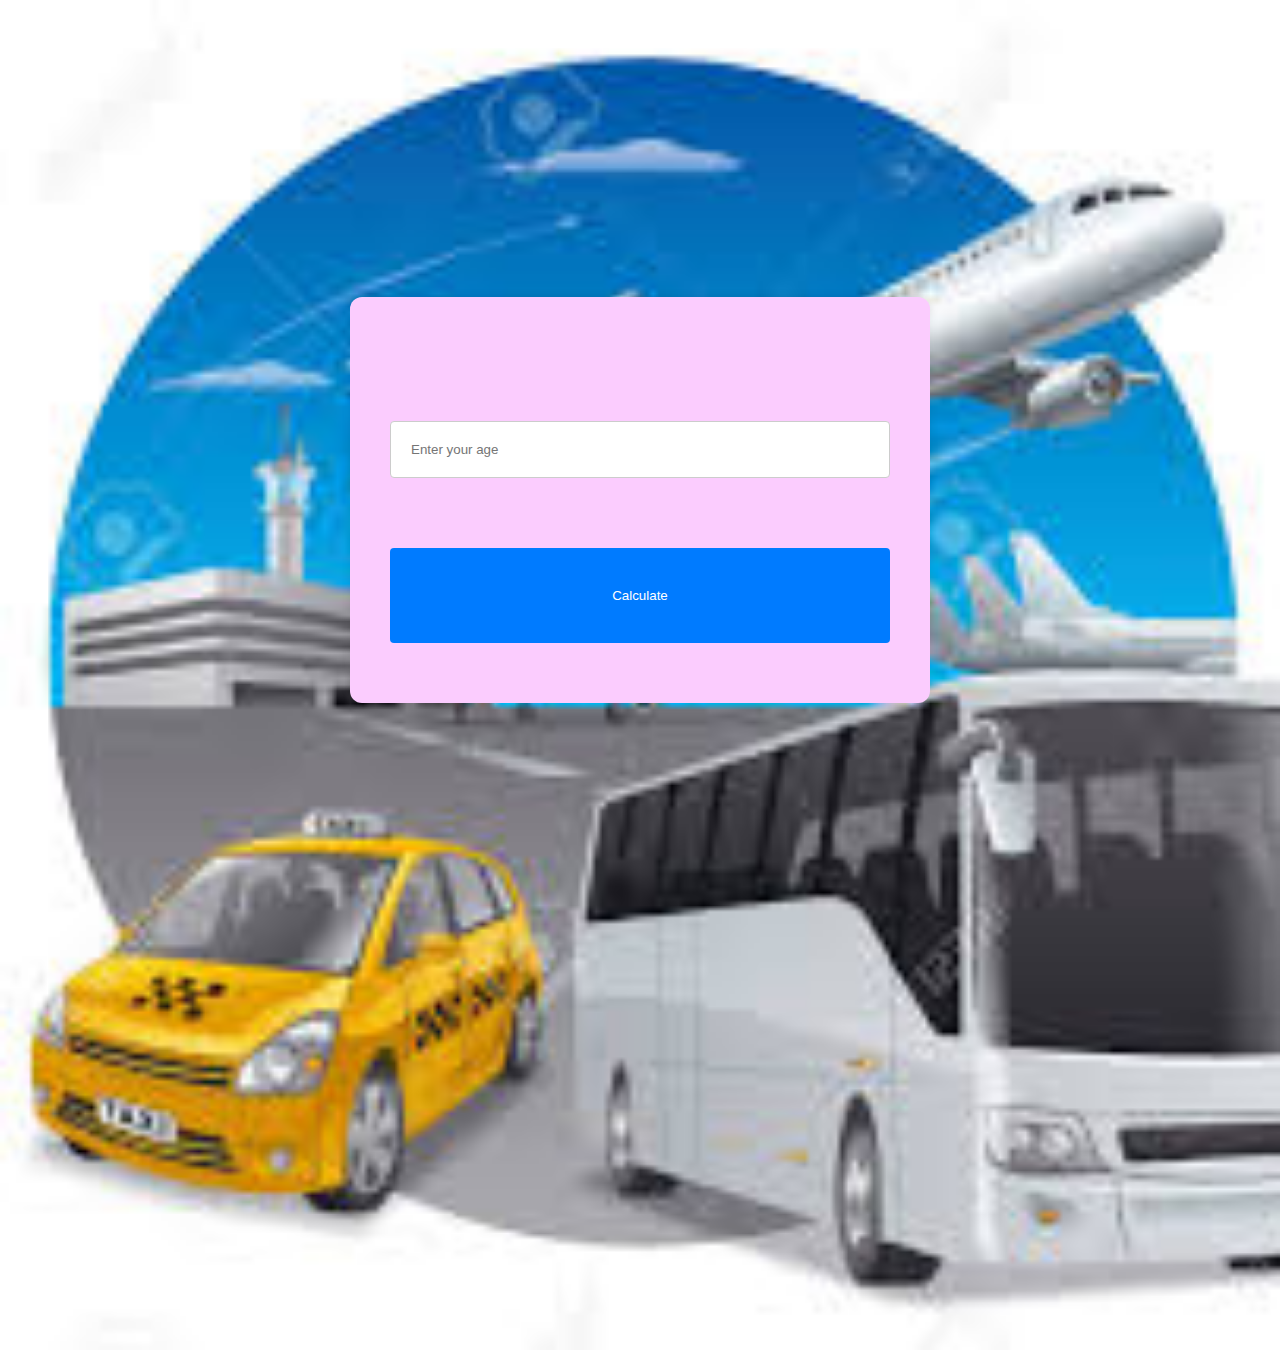
<file: half_ticket.html>
<!DOCTYPE html>
<html>
<head>

<title>Ticket Price Calculator</title>
<style>
  body {
    font-family: Arial, sans-serif;
    margin: 0;
    padding: 0;
    display: flex;
    justify-content: center;
    align-items: center;
    height: 150vh;
    background-color: #f0f0f0;
  }
  .container {
    width: 500px;
    padding: 40px;
    background-color: #fbccfe;
    border-radius: 12px;
    box-shadow: 0 0 10px rgba(0, 0, 0, 0.1);
    margin-bottom: 350px;
  }
  h1 {
    text-align: center;
    text-shadow: #0027c4;
    color: #ff0000;
  }
  input[type="number"] {
    width: 100%;
    padding: 20px;
    margin-bottom: 70px;
    border: 1px solid #ccc;
    border-radius: 4px;
    box-sizing: border-box;
  }
  button {
    width: 100%;
    padding: 40px;
    background-color: #007bff;
    color: #fff;
    border: none;
    border-radius: 4px;
    cursor: pointer;
  }
  button:hover {
    background-color: #0056b3;
  }
  .result {
    margin-top: 20px;
    text-align: center;
    font-weight: bold;
  }
</style>
</head>
<body style="background-image: url([data-uri]);background-repeat: no-repeat;background-size: cover;">

<div class="container">
  <marquee><h1>Age Ticket ruppes</h1></marquee>
  <input type="number" id="age" placeholder="Enter your age">
  <button onclick="TicketPrice()">Calculate</button>
  <div class="result" id="result"></div>
</div>

<script>
  function TicketPrice() {
    var age = parseInt(document.getElementById('age').value);
    var ticketPrice;
    
    if (age < 17 || age > 70) {
      ticketPrice = "Half ticket";
    } else {
      ticketPrice = "Full ticket";
    }
    
    document.getElementById('result').innerText = ticketPrice;
  }
</script>

</body>
</html>
</file>
